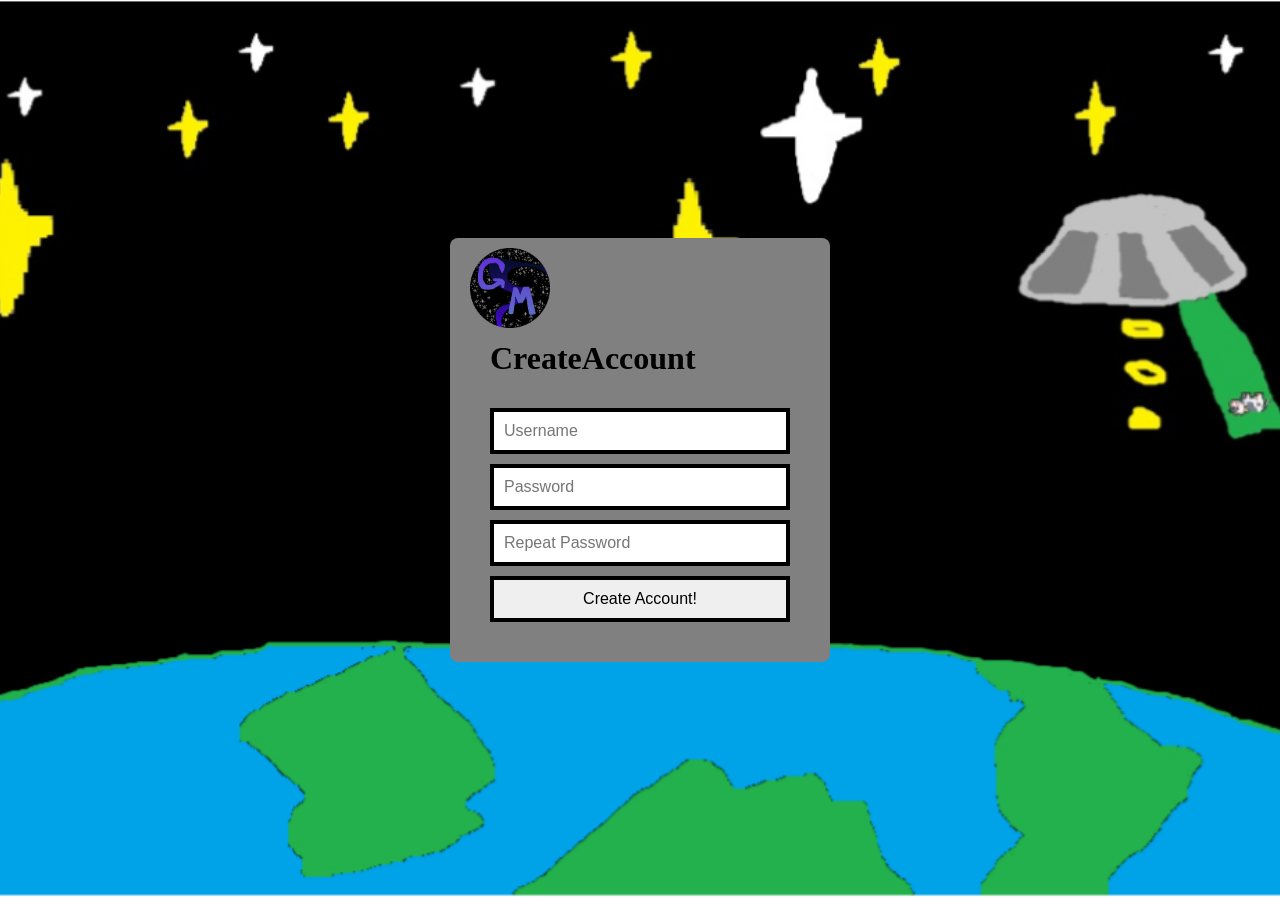
<file: src/login/CreateAccount.html>
<!Doctype html>

<head>
    <link rel ="stylesheet" href="../styles/login.css">
    <title>GM Create Account</title>
</head>

<body>
    <div class="login-contianer">
        <form class="login-form">
            <img src="../images/GalacticMapsLogo.png" alt="Logo">
            <h1>CreateAccount</h1>
            <input type="text" placeholder="Username">
            <input type="password" placeholder="Password">
            <input type="password" placeholder="Repeat Password">
            <button type="button" onclick="window.location.href='login.html'">Create Account!</button>
        </form>
    </div>
</body>
</file>
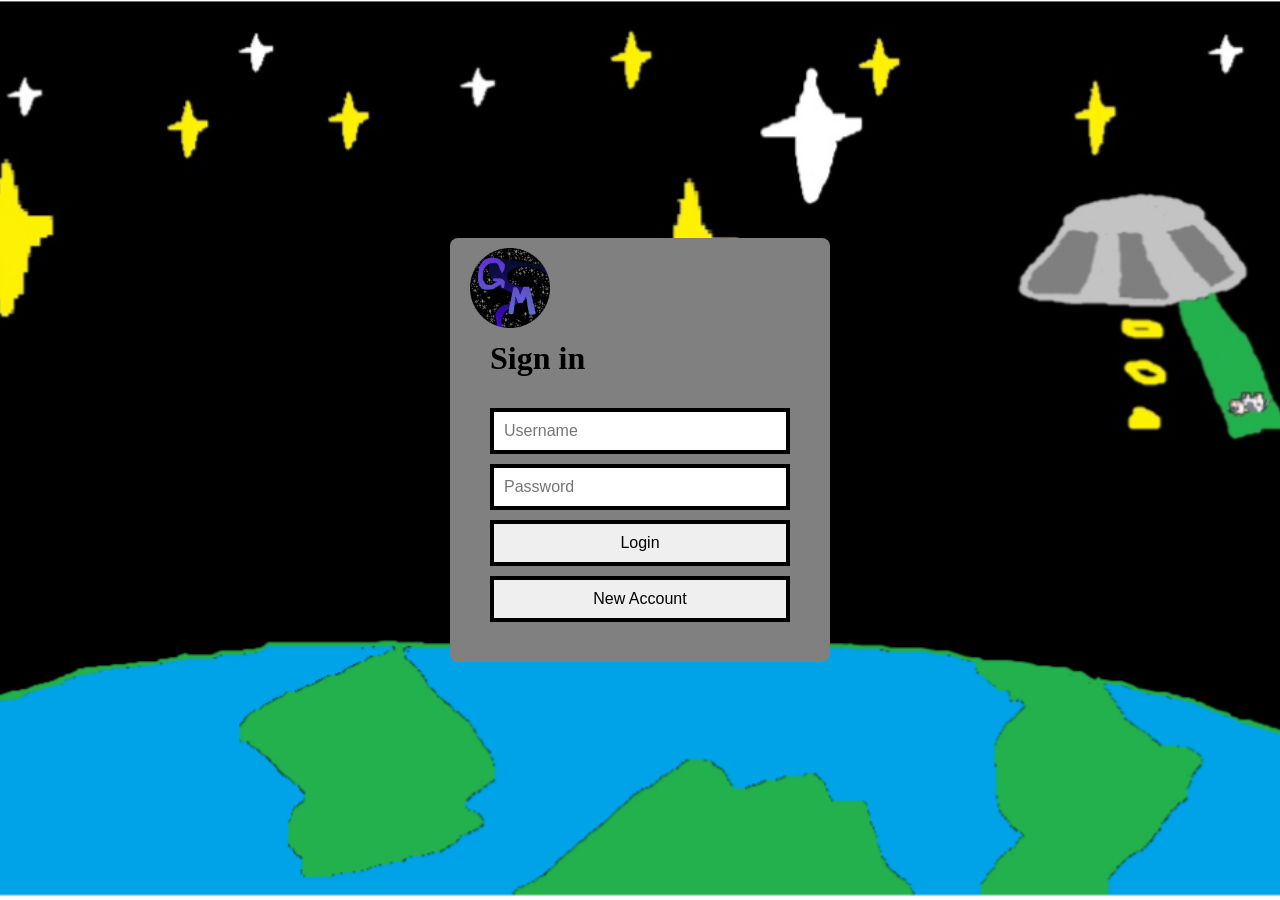
<file: src/login/login.html>
<!Doctype html>

<head>
    <link rel ="stylesheet" href="../styles/login.css">
    <title>GalicticMaps Login</title>
</head>

<body>
    <div class="login-contianer">
        <form class="login-form">
            <img src="../images/GalacticMapsLogo.png" alt="Logo">
            <h1>Sign in</h1>
            <input type="text" placeholder="Username">
            <input type="password" placeholder="Password">
            <button type="button" onclick="window.location.href='home.html'">Login</button>
            <button type="button" onclick="window.location.href='CreateAccount.html'">New Account</button>
        </form>
    </div>
</body>
</file>
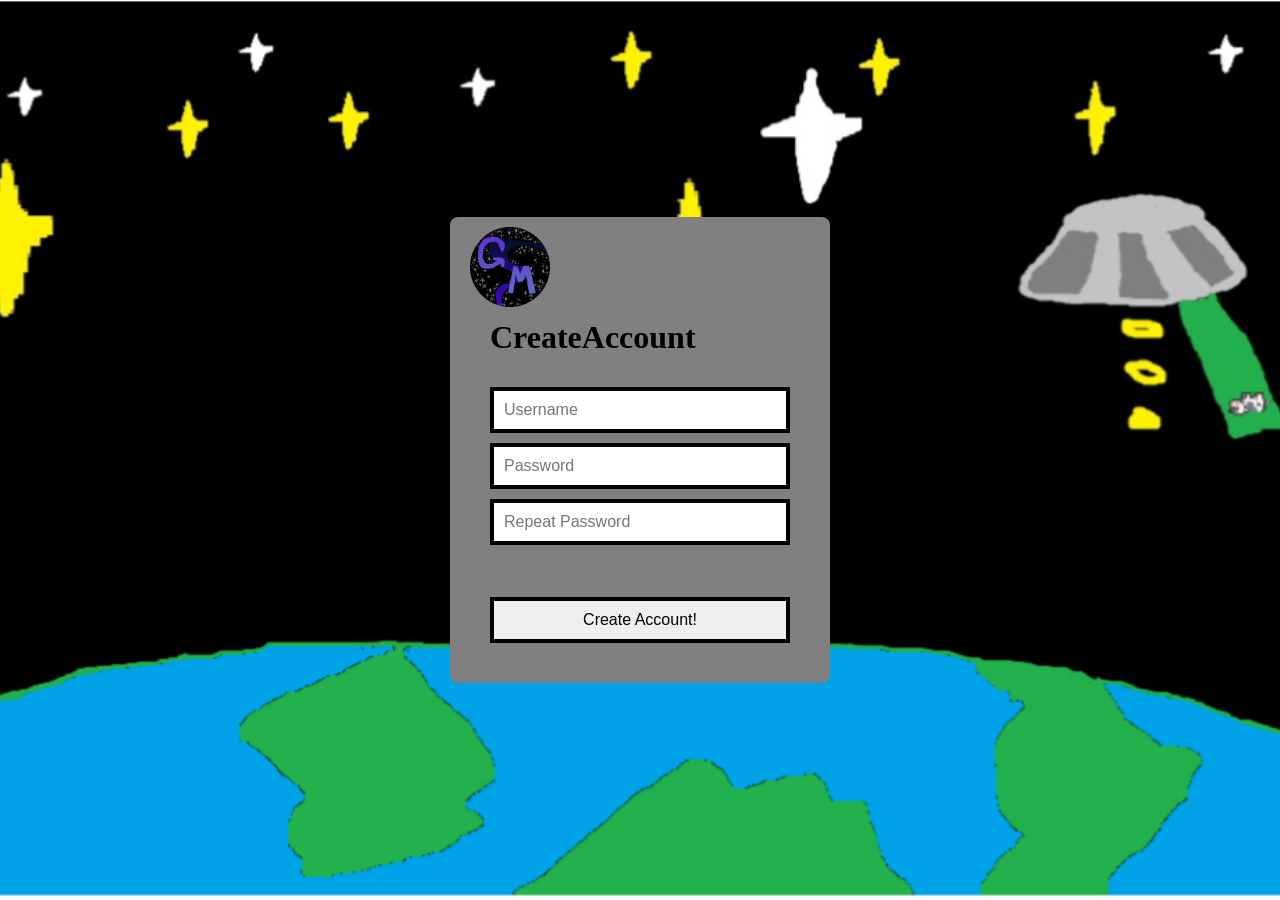
<file: GalacticMaps/target/classes/static/CreateAccount.html>
<!Doctype html>

<head>
    <link rel ="stylesheet" href="./styles/login.css">
    <title>GM Create Account</title>
</head>

<body>
    <div class="login-contianer">
        <form class="login-form" id="create-account-form">
            <img src="./images/GalacticMapsLogo.png" alt="Logo">
            <h1>CreateAccount</h1>
            <input id="create-username" type="text" placeholder="Username" required>
            <input id="create-password" type="password" placeholder="Password" required>
            <input id="create-confirm-password" type="password" placeholder="Repeat Password" required>
            <p id="create-message"></p>
            <button type="submit">Create Account!</button>
        </form>
    </div>
    <script src="./js/auth.js"></script>
</body>
</file>
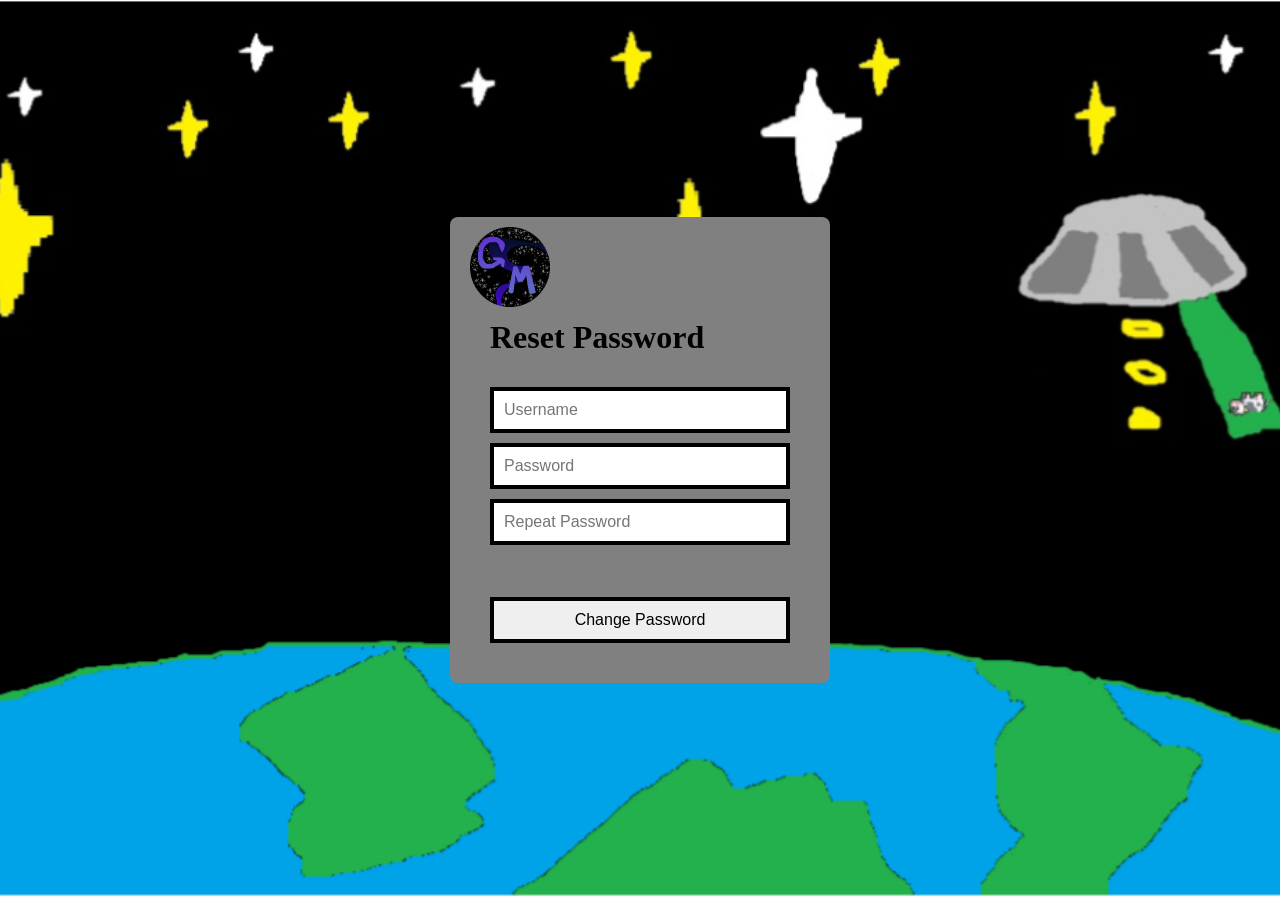
<file: GalacticMaps/target/classes/static/ForgotPassword.html>
<!DOCTYPE html>

<head>
    <link rel ="stylesheet" href="./styles/login.css">
    <title>Reset Password</title>
</head>

<body>
    <div class="login-contianer">
        <form class="login-form" id="reset-password-form">
            <img src="./images/GalacticMapsLogo.png" alt="Logo">
            <h1>Reset Password</h1>
            <input id="reset-username" type="text" placeholder="Username" required>
            <input id="reset-password" type="password" placeholder="Password" required>
            <input id="reset-confirm-password" type="password" placeholder="Repeat Password" required>
            <p id="reset-message"></p>
            <button type="submit">Change Password</button>
        </form>
    </div>
    <script src="./js/auth.js"></script>
</body>
</file>
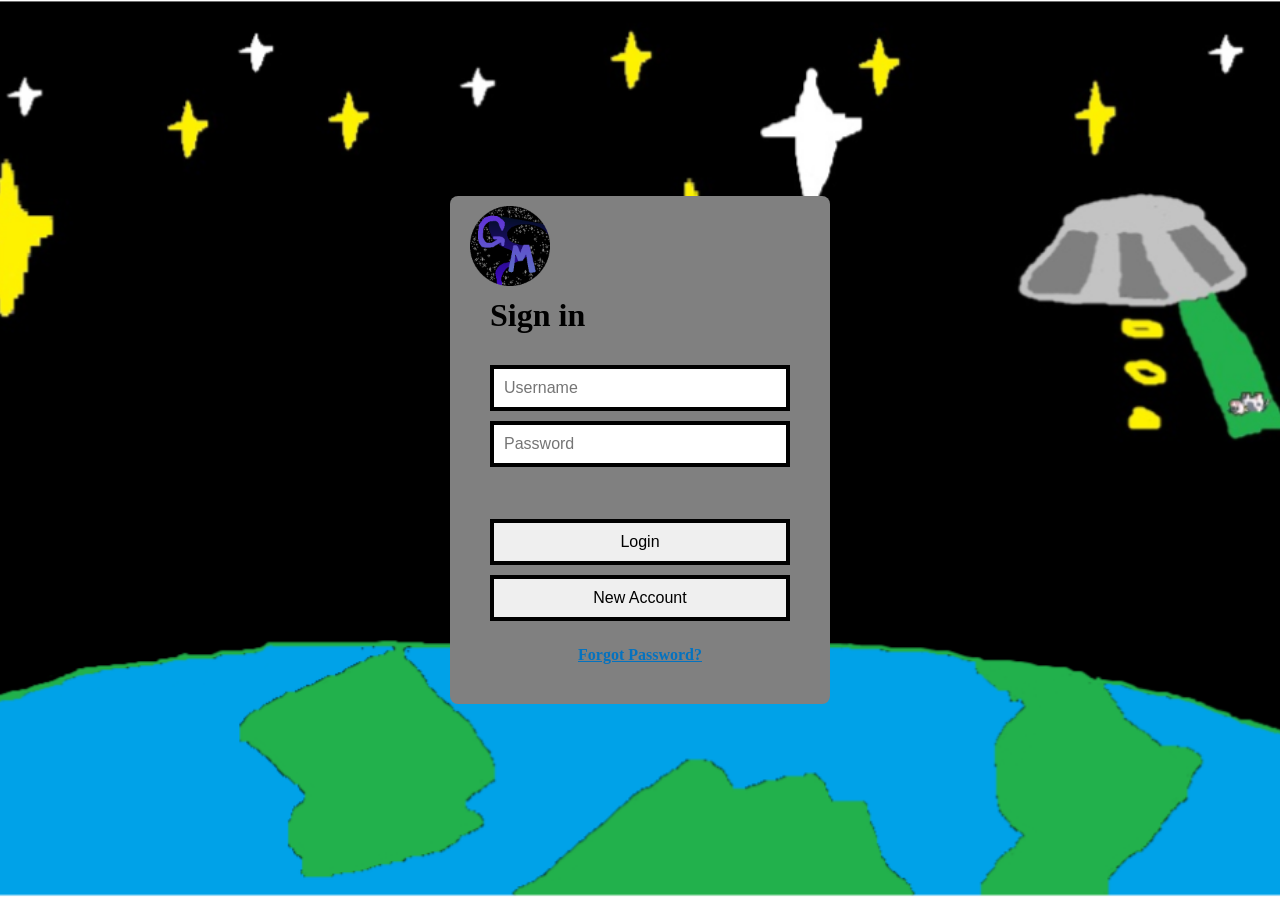
<file: GalacticMaps/target/classes/static/login.html>
<!Doctype html>

<head>
    <link rel ="stylesheet" href="./styles/login.css">
    <title>GalicticMaps Login</title>
</head>

<body>
    <div class="login-contianer">
        <form class="login-form" id="login-form">
            <img src="./images/GalacticMapsLogo.png" alt="Logo">
            <h1>Sign in</h1>
            <input id="login-username" type="text" placeholder="Username" required>
            <input id="login-password" type="password" placeholder="Password" required>
            <p id="login-message"></p>
            <button type="submit">Login</button>
            <button type="button" onclick="window.location.href='CreateAccount.html'">New Account</button>
            <a href="ForgotPassword.html">Forgot Password?</a>
        </form>
    </div>
    <script src="./js/auth.js"></script>
</body>
</file>
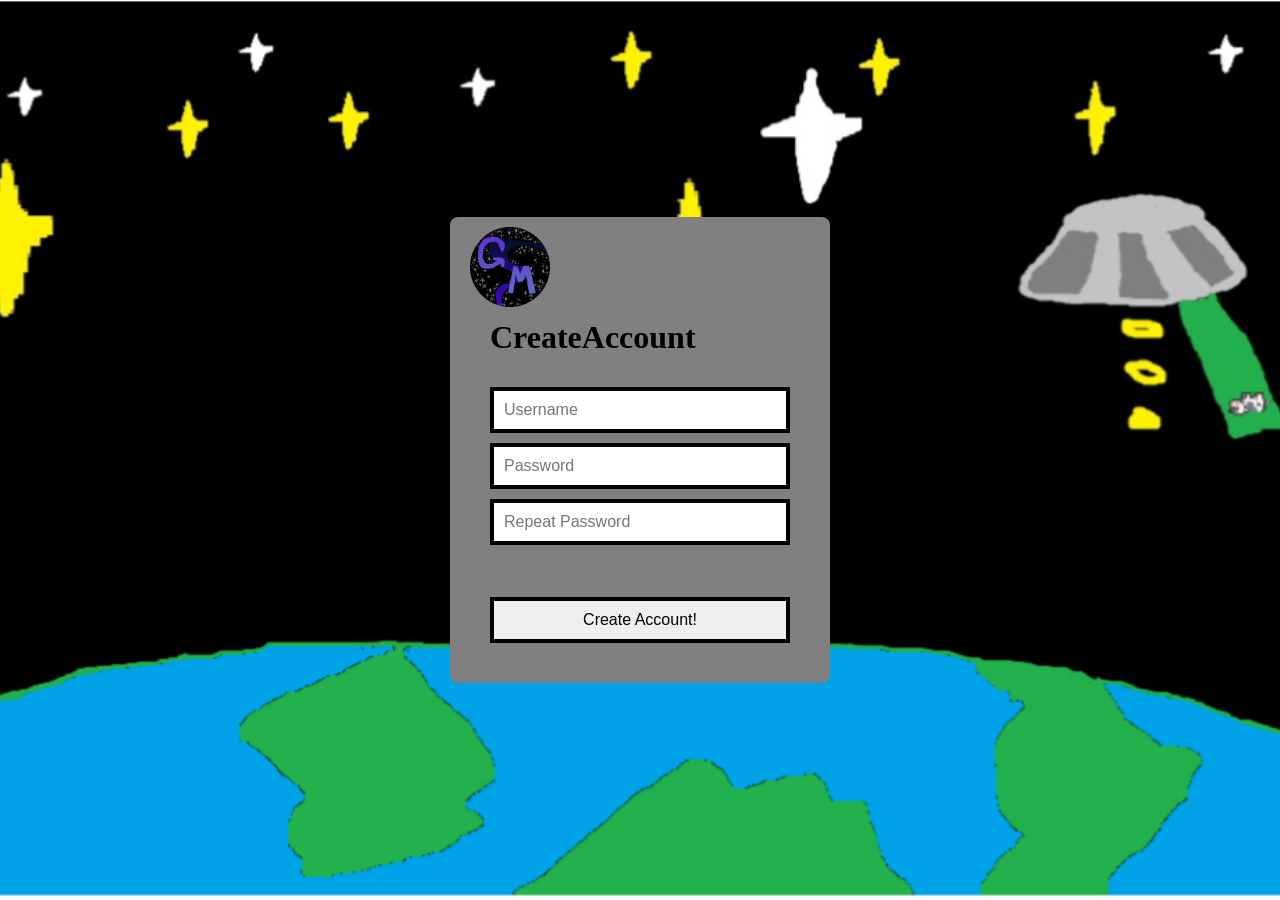
<file: maps/src/main/resources/static/CreateAccount.html>
<!DOCTYPE html>

<head>
    <meta charset="UTF-8">
    <link rel ="stylesheet" href="./styles/login.css">
    <title>GM Create Account</title>
</head>

<body>
    <div class="login-contianer">
        <form class="login-form" id="create-account-form">
            <img src="./images/GalacticMapsLogo.png" alt="Logo">
            <h1>CreateAccount</h1>
            <input id="create-username" type="text" placeholder="Username" required>
            <input id="create-password" type="password" placeholder="Password" required>
            <input id="create-confirm-password" type="password" placeholder="Repeat Password" required>
            <p id="create-message"></p>
            <button type="submit">Create Account!</button>
        </form>
    </div>
    <script src="./js/auth.js"></script>
</body>
</file>
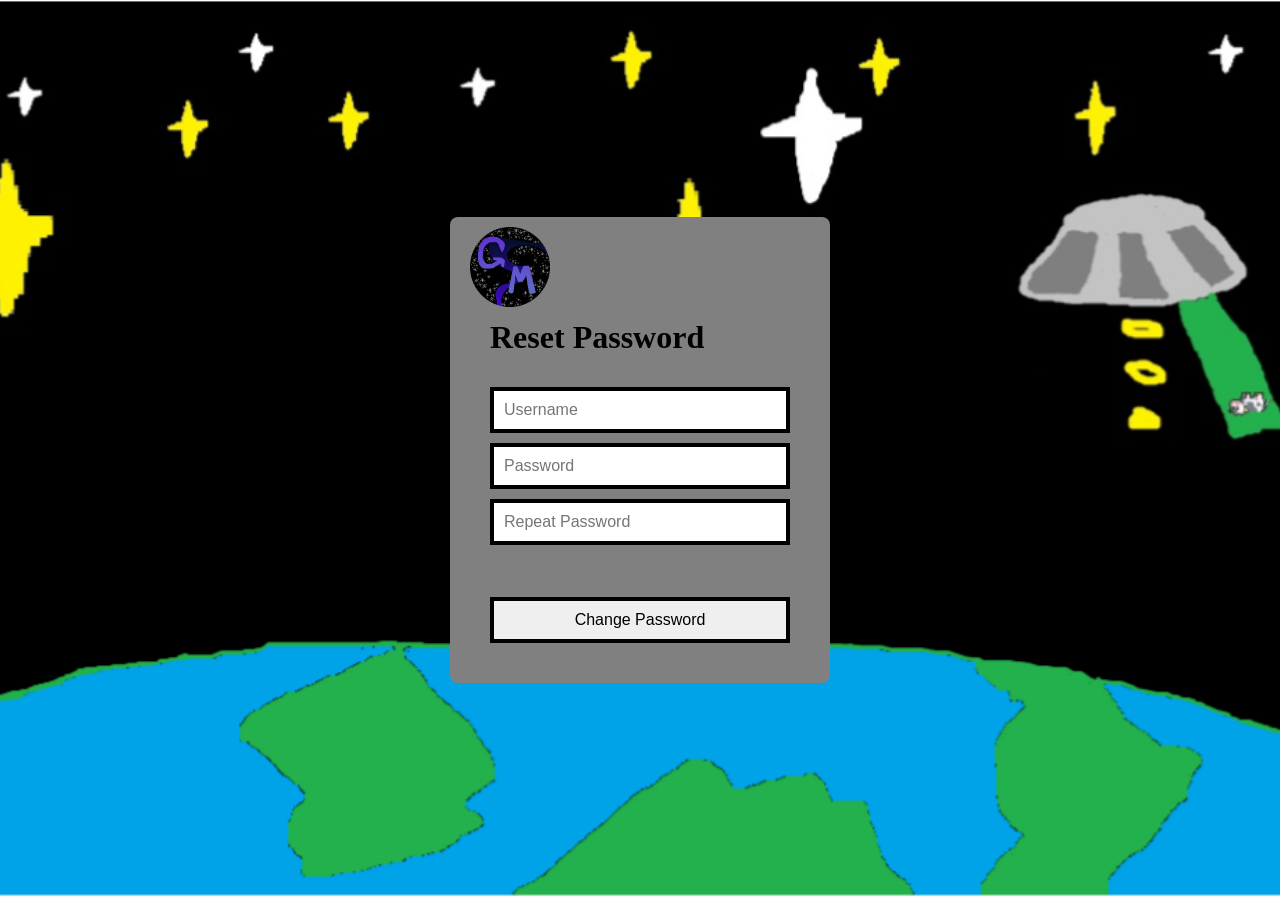
<file: maps/src/main/resources/static/ForgotPassword.html>
<!DOCTYPE html>


<head>
    <meta charset="UTF-8">
    <link rel ="stylesheet" href="./styles/login.css">
    <title>Reset Password</title>
</head>

<body>
    <div class="login-contianer">
        <form class="login-form" id="reset-password-form">
            <img src="./images/GalacticMapsLogo.png" alt="Logo">
            <h1>Reset Password</h1>
            <input id="reset-username" type="text" placeholder="Username" required>
            <input id="reset-password" type="password" placeholder="Password" required>
            <input id="reset-confirm-password" type="password" placeholder="Repeat Password" required>
            <p id="reset-message"></p>
            <button type="submit">Change Password</button>
        </form>
    </div>
    <script src="./js/auth.js"></script>
</body>
</file>
<file: src/styles/login.css>
h1 {
    font-size: 200%;
}

html {
    background-image: url("../images/LoginBackground.png");
    background-size: cover;
    background-repeat: no-repeat;
    background-position: center;
}

body {
    margin: 0;
    height: 100vh;
    display: flex;
    justify-content: center;
    align-items: center;
}

.login-form {
    display: flex;
    flex-direction: column;
    gap: 10px;
    padding: 30px 40px 40px 40px;
    width: 300px;
    background: grey;
    border-radius: 8px;
}

.login-form input,
.login-form button {
    padding: 10px;
    font-size: 16px;
    border-style: solid;
    border-width: 4px;
    border-color: black;
}

img {
    width: 80px;
    margin: -20px;
}
</file>
<file: GalacticMaps/target/classes/static/styles/login.css>
h1 {
    font-size: 200%;
}

html {
    background-image: url("../images/LoginBackground.png");
    background-size: cover;
    background-repeat: no-repeat;
    background-position: center;
}

body {
    margin: 0;
    height: 100vh;
    display: flex;
    justify-content: center;
    align-items: center;
}

.login-form {
    display: flex;
    flex-direction: column;
    gap: 10px;
    padding: 30px 40px 40px 40px;
    width: 300px;
    background: grey;
    border-radius: 8px;
}

.login-form input,
.login-form button {
    padding: 10px;
    font-size: 16px;
    border-style: solid;
    border-width: 4px;
    border-color: black;
}

img {
    width: 80px;
    margin: -20px;
}

a {
    margin-top: 15px;
    text-align: center;
}

a:link {
    font-weight: bold;
    color: #0472bf;
}

a:hover,a:focus {
    color: #9b59b6;
}

a:visited {
    color: #0472bf;
}
</file>
<file: maps/src/main/resources/static/styles/login.css>
h1 {
    font-size: 200%;
}

html {
    background-image: url("../images/LoginBackground.png");
    background-size: cover;
    background-repeat: no-repeat;
    background-position: center;
}

body {
    margin: 0;
    height: 100vh;
    display: flex;
    justify-content: center;
    align-items: center;
}

.login-form {
    display: flex;
    flex-direction: column;
    gap: 10px;
    padding: 30px 40px 40px 40px;
    width: 300px;
    background: grey;
    border-radius: 8px;
}

.login-form input,
.login-form button {
    padding: 10px;
    font-size: 16px;
    border-style: solid;
    border-width: 4px;
    border-color: black;
}

img {
    width: 80px;
    margin: -20px;
}

a {
    margin-top: 15px;
    text-align: center;
}

a:link {
    font-weight: bold;
    color: #0472bf;
}

a:hover,a:focus {
    color: #9b59b6;
}

a:visited {
    color: #0472bf;
}
</file>
